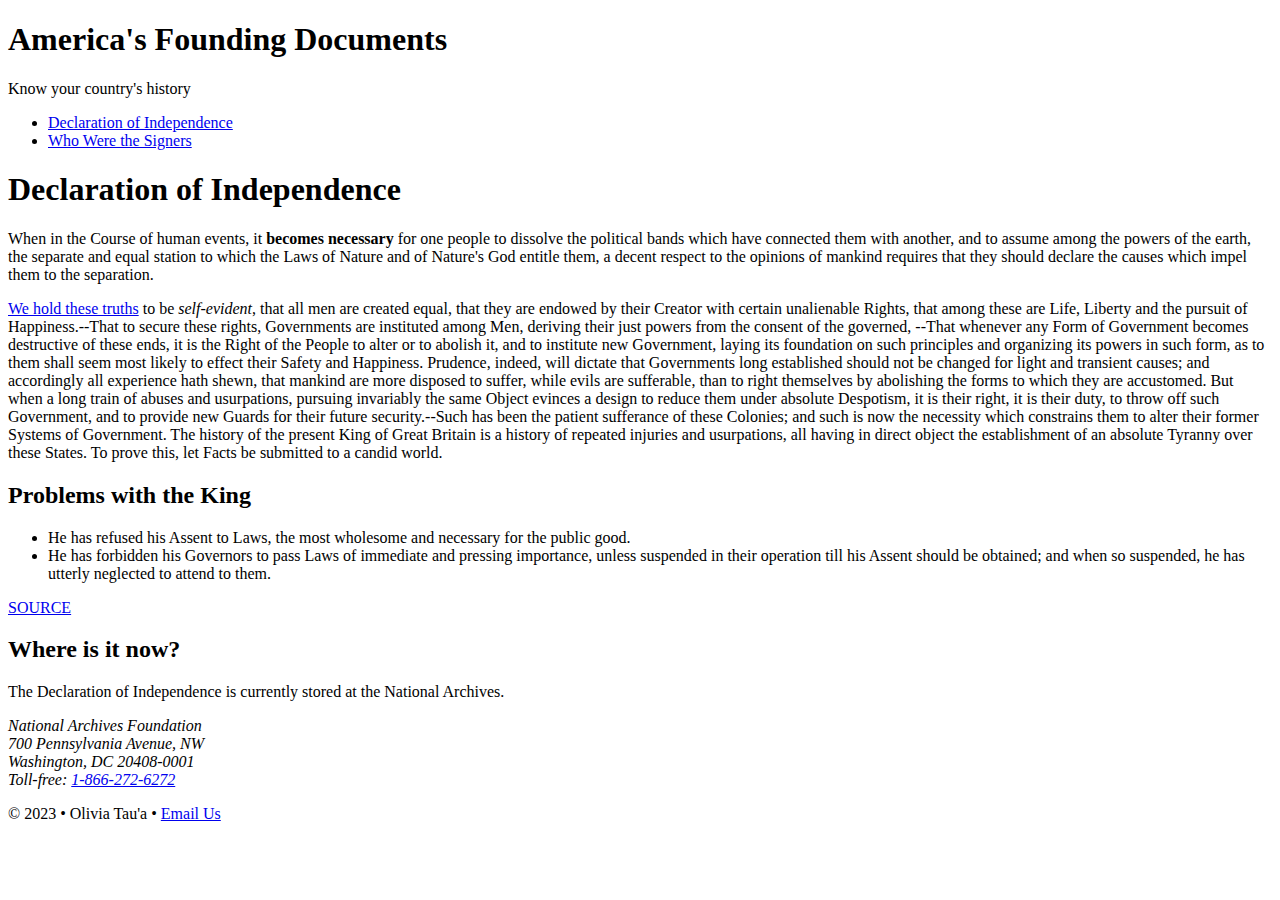
<file: 03follow-along/index.html>
<!doctype html>
<html lang="en">
    <head>
         <title>America's Founding Documents: Home</title>
            <meta name="viewport" content="width=device-width, initial-scale=1">
        <meta charset="UTF-8">
        <meta name="description" content="Learn about the Declaration of Independence of the United States">
        <meta name="author" content="Olivia Tau'a"> 
    </head>
    <body>
        <!-- Start of page header -->
        <header>
            <h1>America's Founding Documents</h1>
            <p>Know your country's history</p>
        
        </header>
        <!-- Start of page navigation -->
        <nav>
            <ul>
                <li><a href="index.html">Declaration of Independence</a></li>
                <li><a href="signers.html">Who Were the Signers</a></li>
            </ul>
        </nav>
        <!-- Start of page content -->
        <main>
        <h1>Declaration of Independence</h1>
        <p>When in the Course of human events, it <strong>becomes necessary</strong> for one people to dissolve the political bands which have connected them with another, and to assume among the powers of the earth, the separate and equal station to which the Laws of Nature and of Nature's God entitle them, a decent respect to the opinions of mankind requires that they should declare the causes which impel them to the separation.</p>
        <p><a href="signers.html#sign">We hold these truths</a> to be <em>self-evident</em>, that all men are created equal, that they are endowed by their Creator with certain unalienable Rights, that among these are Life, Liberty and the pursuit of Happiness.--That to secure these rights, Governments are instituted among Men, deriving their just powers from the consent of the governed, --That whenever any Form of Government becomes destructive of these ends, it is the Right of the People to alter or to abolish it, and to institute new Government, laying its foundation on such principles and organizing its powers in such form, as to them shall seem most likely to effect their Safety and Happiness. Prudence, indeed, will dictate that Governments long established should not be changed for light and transient causes; and accordingly all experience hath shewn, that mankind are more disposed to suffer, while evils are sufferable, than to right themselves by abolishing the forms to which they are accustomed. But when a long train of abuses and usurpations, pursuing invariably the same Object evinces a design to reduce them under absolute Despotism, it is their right, it is their duty, to throw off such Government, and to provide new Guards for their future security.--Such has been the patient sufferance of these Colonies; and such is now the necessity which constrains them to alter their former Systems of Government. The history of the present King of Great Britain is a history of repeated injuries and usurpations, all having in direct object the establishment of an absolute Tyranny over these States. To prove this, let Facts be submitted to a candid world.
</p>     
         <h2>Problems with the King</h2>   
            <ul>
                <li>He has refused his Assent to Laws, the most wholesome and necessary for the public good.</li>
                <li>He has forbidden his Governors to pass Laws of immediate and pressing importance, unless suspended in their operation till his Assent should be obtained; and when so suspended, he has utterly neglected to attend to them.</li>
            </ul>
            <p><a href="https://www.archives.gov/founding-docs/declaration-transcript" target="_blank">SOURCE</a></p>
            
        <h2>Where is it now?</h2>
            <p>The Declaration of Independence is currently stored at the National Archives.</p>
            <address>
            National Archives Foundation<br>
            700 Pennsylvania Avenue, NW<br>
            Washington, DC 20408-0001<br>
            Toll-free: <a href="tel:8662726272">1-866-272-6272</a> 
            </address>
            
        
        </main>
        <!-- Start of page footer -->
        <footer>
        <p>&copy; 2023 &bull; Olivia Tau'a &bull; <a href="mailto:livylulu02@gmail.com">Email Us</a></p>
        </footer>
    
    </body>
</html>
</file>
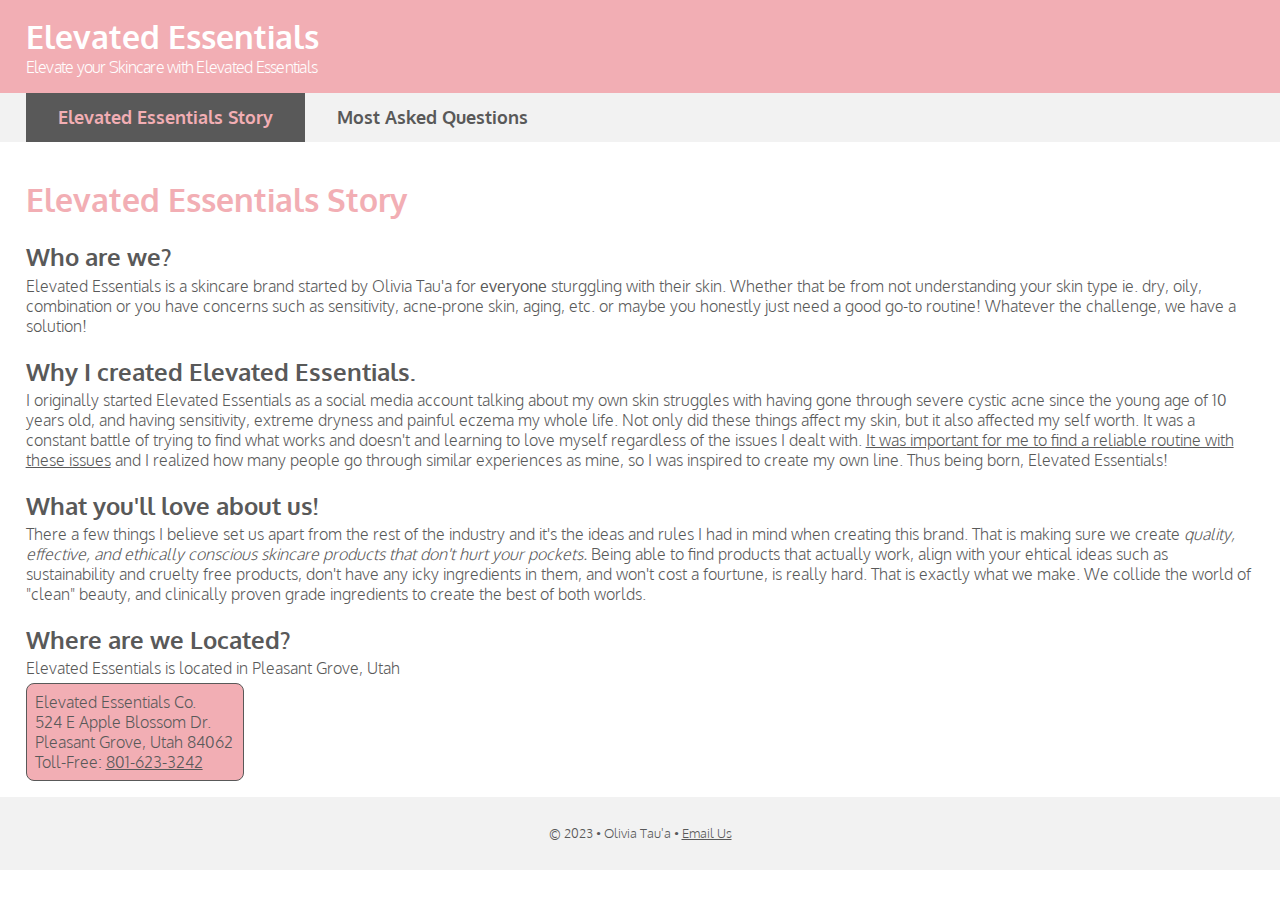
<file: 03hand-coding/index.html>
<!doctype html>
<html lang="en">
    <head>
        <meta name="viewport" content="width=device-width, initial-scale=1">
        <meta charset="UTF-8">
        <meta name="description" content="Create and sell quality, effective, affordable, AND ethically conscious skincare products.">
        <meta name="author" content="Olivia Tau'a">
        <title>Elevated Essentials: Home</title>
        <link rel="stylesheet" href="skincare.css">
        <link rel="preconnect" href="https://fonts.googleapis.com">
        <link rel="preconnect" href="https://fonts.gstatic.com" crossorigin>
        <link href="https://fonts.googleapis.com/css2?family=Oxygen:wght@300;700&display=swap" rel="stylesheet">
    </head>
    <body>
        <!-- Start of page header -->
        <header>
            <h1>Elevated Essentials</h1>
            <p>Elevate your Skincare with Elevated Essentials</p>
        </header>
        <!-- Start of page navigation -->
        <nav>
            <ul>
                <li class="active"><a href="index.html">Elevated Essentials Story</a></li>
                <li><a href="faqs.html">Most Asked Questions</a></li>
            </ul>
        </nav>
        <!-- Start of page content -->
        <main>
        <h1>Elevated Essentials Story</h1>
            <h2>Who are we?</h2>
        <p>Elevated Essentials is a skincare brand started by Olivia Tau'a for <strong>everyone</strong> sturggling with their skin. Whether that be from not understanding your skin type ie. dry, oily, combination or you have concerns such as sensitivity, acne-prone skin, aging, etc. or maybe you honestly just need a good go-to routine! Whatever the challenge, we have a solution! </p>
            <h2>Why I created Elevated Essentials.</h2>
        <p>I originally started Elevated Essentials as a social media account talking about my own skin struggles with having gone through severe cystic acne since the young age of 10 years old, and having sensitivity, extreme dryness and painful eczema my whole life. Not only did these things affect my skin, but it also affected my self worth. It was a constant battle of trying to find what works and doesn't and learning to love myself regardless of the issues I dealt with. <a href="faqs.html#concerns">It was important for me to find a reliable routine with these issues</a> and I realized how many people go through similar experiences as mine, so I was inspired to create my own line. Thus being born, Elevated Essentials! </p>
            <h2>What you'll love about us!</h2>
        <p>There a few things I believe set us apart from the rest of the industry and it's the ideas and rules I had in mind when creating this brand. That is making sure we create <em>quality, effective, and ethically conscious skincare products that don't hurt your pockets.</em>  Being able to find products that actually work, align with your ehtical ideas such as sustainability and cruelty free products, don't have any icky ingredients in them, and won't cost a fourtune, is really hard. That is exactly what we make. We collide the world of "clean" beauty, and clinically proven grade ingredients to create the best of both worlds.  </p>
            
        <h2>Where are we Located?</h2>
            <p>Elevated Essentials is located in Pleasant Grove, Utah</p>
            <address>
            Elevated Essentials Co.<br>
            524 E Apple Blossom Dr.<br>
            Pleasant Grove, Utah 84062<br>
            Toll-Free: <a href="tel8016233242">801-623-3242</a>
            </address>
            
            
            
        </main>
        <!-- Start of page footer -->
        <footer>
        <p>&copy; 2023 &bull; Olivia Tau'a &bull; <a href="mailto:elevatedessco@gmail.com">Email Us</a></p>
        </footer>
    
    </body>
</html>
</file>
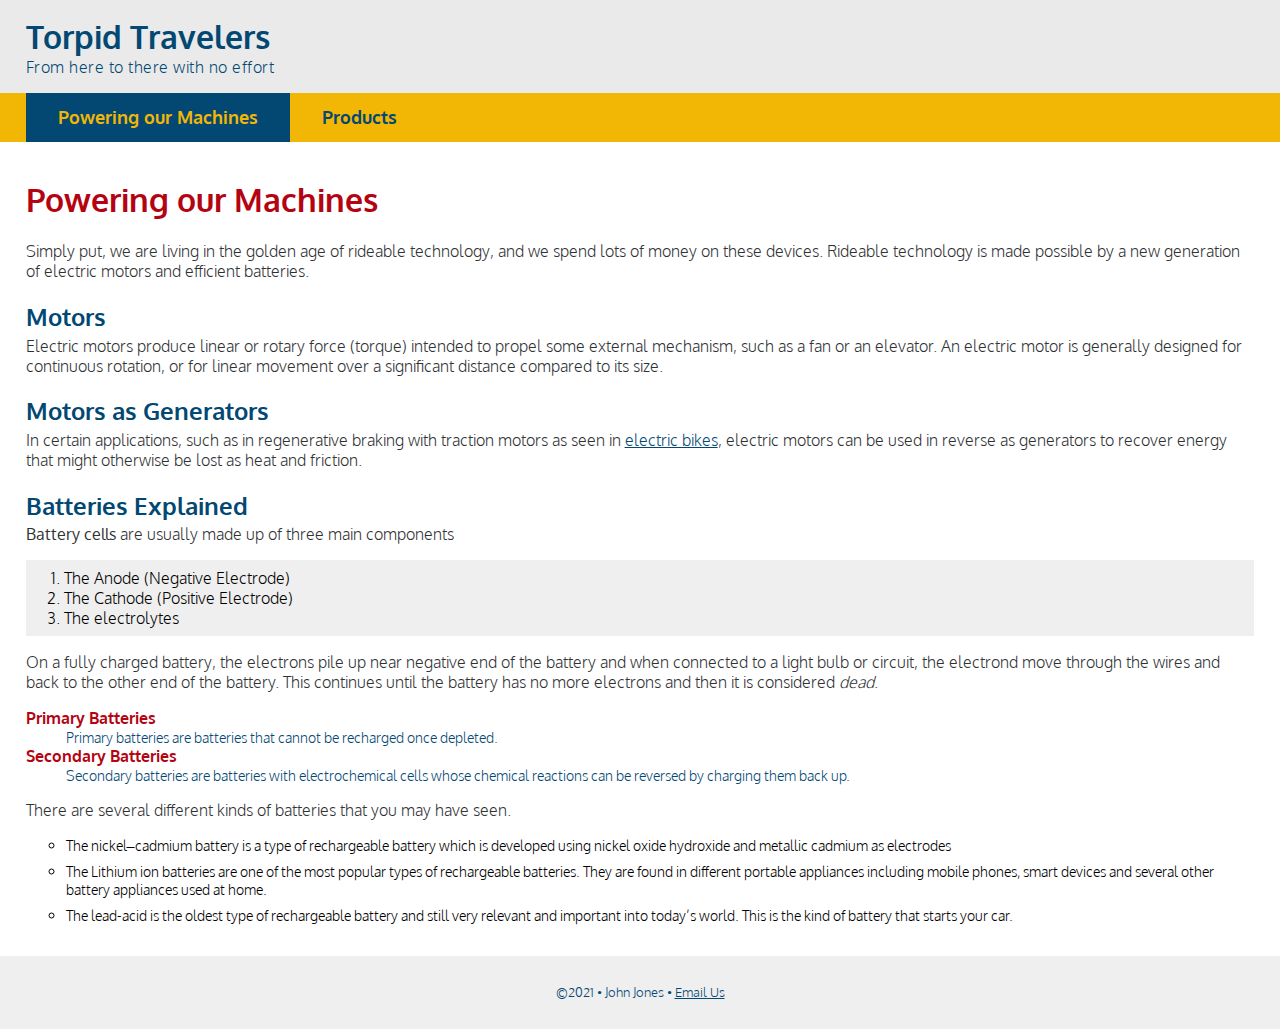
<file: unit4-start.html/index.html>
<!doctype html>
<html lang="en">
<head>
    <meta name="description" content="Torpid Travelers is dedicated to helping you get around without breaking a sweat."/>
    <meta charset="UTF-8">
    <meta name="viewport" content="width=device-width, initial-scale=1">
    <title>Torpid Travelers: Powering our Machines</title> 
    <link rel="stylesheet" href="traveler.css">
    <link rel="preconnect" href="https://fonts.googleapis.com">
    <link rel="preconnect" href="https://fonts.gstatic.com" crossorigin>
    <link href="https://fonts.googleapis.com/css2?family=Oxygen:wght@300;700&display=swap" rel="stylesheet">
    
</head>
<body>
    <!-- start the page header -->
    <header>
        <h1>Torpid Travelers</h1>
        <p>From here to there with no effort</p>
    </header>
    
    <!-- start the page navigation -->
    <nav>
        <ul>
            <li class="active"><a href="index.html">Powering our Machines</a></li>
            <li><a href="products.html">Products</a></li>
        </ul>
    </nav>
    
    <!-- start the page main -->
    <main>
        <h1>Powering our Machines</h1>
        <p>Simply put, we are living in the golden age of rideable technology, and we spend lots of money on these devices. Rideable technology  is made possible by a new generation of electric motors and efficient batteries.</p>
        
        <h2>Motors</h2>
        <p>Electric motors produce linear or rotary force (torque) intended to propel some external mechanism, such as a fan or an elevator. An electric motor is generally designed for continuous rotation, or for linear movement over a significant distance compared to its size.</p>
        
        <h2>Motors as Generators</h2>
        <p>In certain applications, such as in regenerative braking with traction motors as seen in <a href="products.html#eb">electric bikes</a>, electric motors can be used in reverse as generators to recover energy that might otherwise be lost as heat and friction.</p>
        
        <h2>Batteries Explained</h2>
        <p><strong>Battery cells</strong> are usually made up of three main components</p>
        <ol>
            <li>The Anode (Negative Electrode)</li>
            <li>The Cathode (Positive Electrode)</li>
            <li>The electrolytes</li>
        </ol>
        <p>On a fully charged battery, the electrons pile up near negative end of the battery and when connected to a light bulb or circuit, the electrond move through the wires and back to the other end of the battery. This continues until the battery has no more electrons and then it is considered <em>dead</em>.</p>
        
        <dl>
            <dt>Primary Batteries</dt>
            <dd>Primary batteries are batteries that cannot be recharged once depleted.</dd>
            <dt>Secondary Batteries</dt>
            <dd>Secondary batteries are batteries with electrochemical cells whose chemical reactions can be reversed by charging them back up.</dd>
        </dl>
        <p>There are several different kinds of batteries that you may have seen.</p>
        <ul>
            <li>The nickel–cadmium battery is a type of rechargeable battery which is developed using nickel oxide hydroxide and metallic cadmium as electrodes</li>
            <li>The Lithium ion batteries are one of the most popular types of rechargeable batteries. They are found in different portable appliances including mobile phones, smart devices and several other battery appliances used at home. </li>
            <li>The lead-acid is the oldest type of rechargeable battery and still very relevant and important into today’s world. This is the kind of battery that starts your car.</li>
        </ul>
    </main>
    
    <!-- start the page footer -->
    <footer>
        <p>&copy;2021 &bull; John Jones &bull; <a href="mailto:zen@gmail.com">Email Us</a> </p>
    </footer>
</body>
</html>
</file>
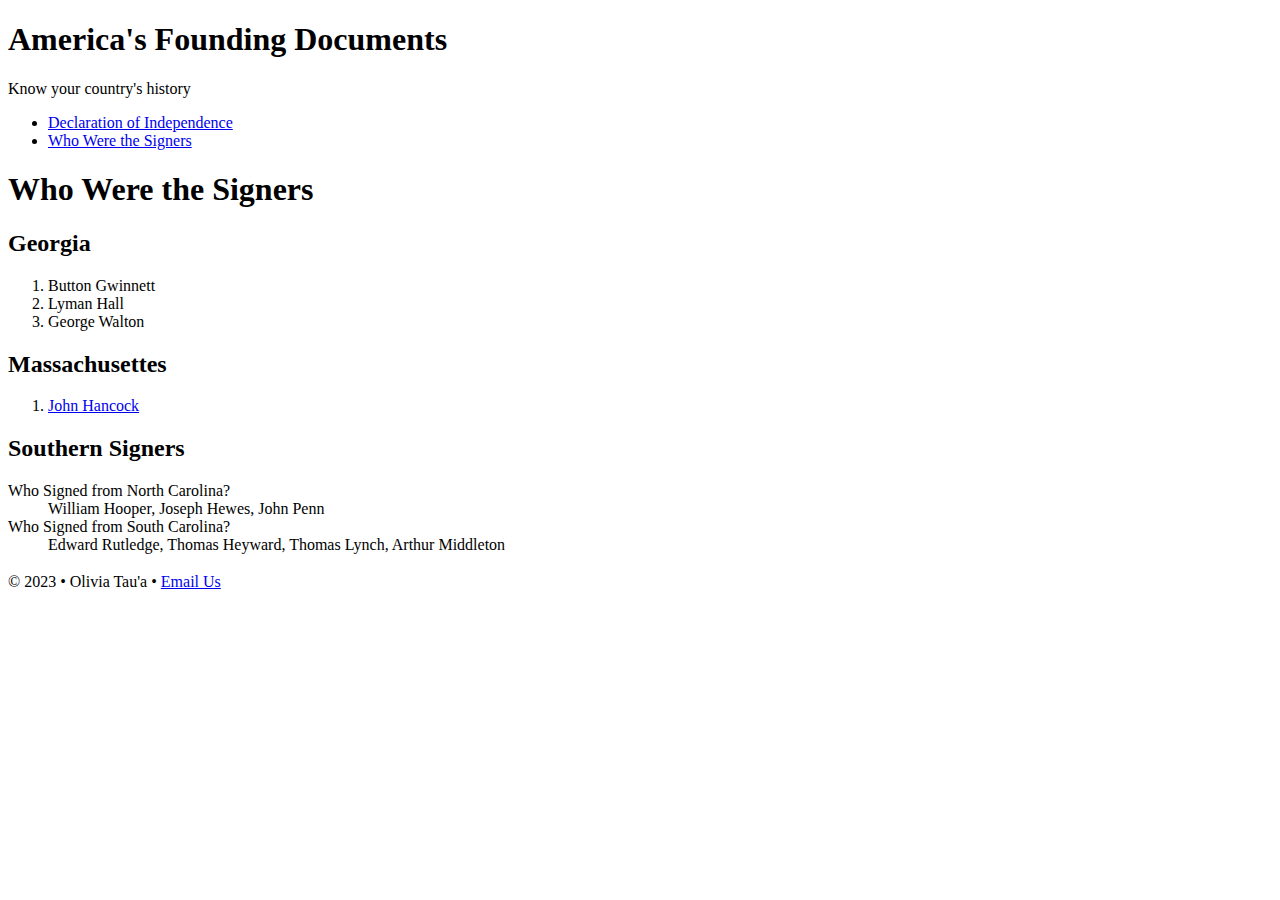
<file: 03follow-along/signers.html>
<!doctype html>
<html lang="en">
    <head>
         <title>America's Founding Documents: Home</title>
            <meta name="viewport" content="width=device-width, initial-scale=1">
        <meta charset="UTF-8">
        <meta name="description" content="Learn about the Declaration of Independence of the United States">
        <meta name="author" content="Olivia Tau'a"> 
    </head>
    <body>
        <!-- Start of page header -->
        <header>
            <h1>America's Founding Documents</h1>
            <p>Know your country's history</p>
        
        </header>
        <!-- Start of page navigation -->
        <nav>
            <ul>
                <li><a href="index.html">Declaration of Independence</a></li>
                <li><a href="signers.html">Who Were the Signers</a></li>
            </ul>
        </nav>
        <!-- Start of page content -->
        <main>
        <h1 id="sign">Who Were the Signers</h1>
            <h2>Georgia</h2>
            <ol>
                <li>Button Gwinnett</li>
                <li>Lyman Hall</li>
                <li>George Walton</li>
            </ol>
            
            <h2>Massachusettes</h2>
            <ol>
            <li><a href="https://en.wikipedia.org/wiki/John_Hancock" target="_blank">John Hancock</a></li>
            </ol>
        
            <h2>Southern Signers</h2>
            <dl>
                <dt>Who Signed from North Carolina?</dt>
                <dd>William Hooper, Joseph Hewes, John Penn</dd>
                <dt>Who Signed from South Carolina?</dt>
                <dd>Edward Rutledge, Thomas Heyward, Thomas Lynch, Arthur Middleton</dd>
            </dl>
            <h3></h3>
        
        </main>
        <!-- Start of page footer -->
        <footer>
        <p>&copy; 2023 &bull; Olivia Tau'a &bull; <a href="mailto:livylulu02@gmail.com">Email Us</a></p>
        </footer>
    
    </body>
</html>
</file>
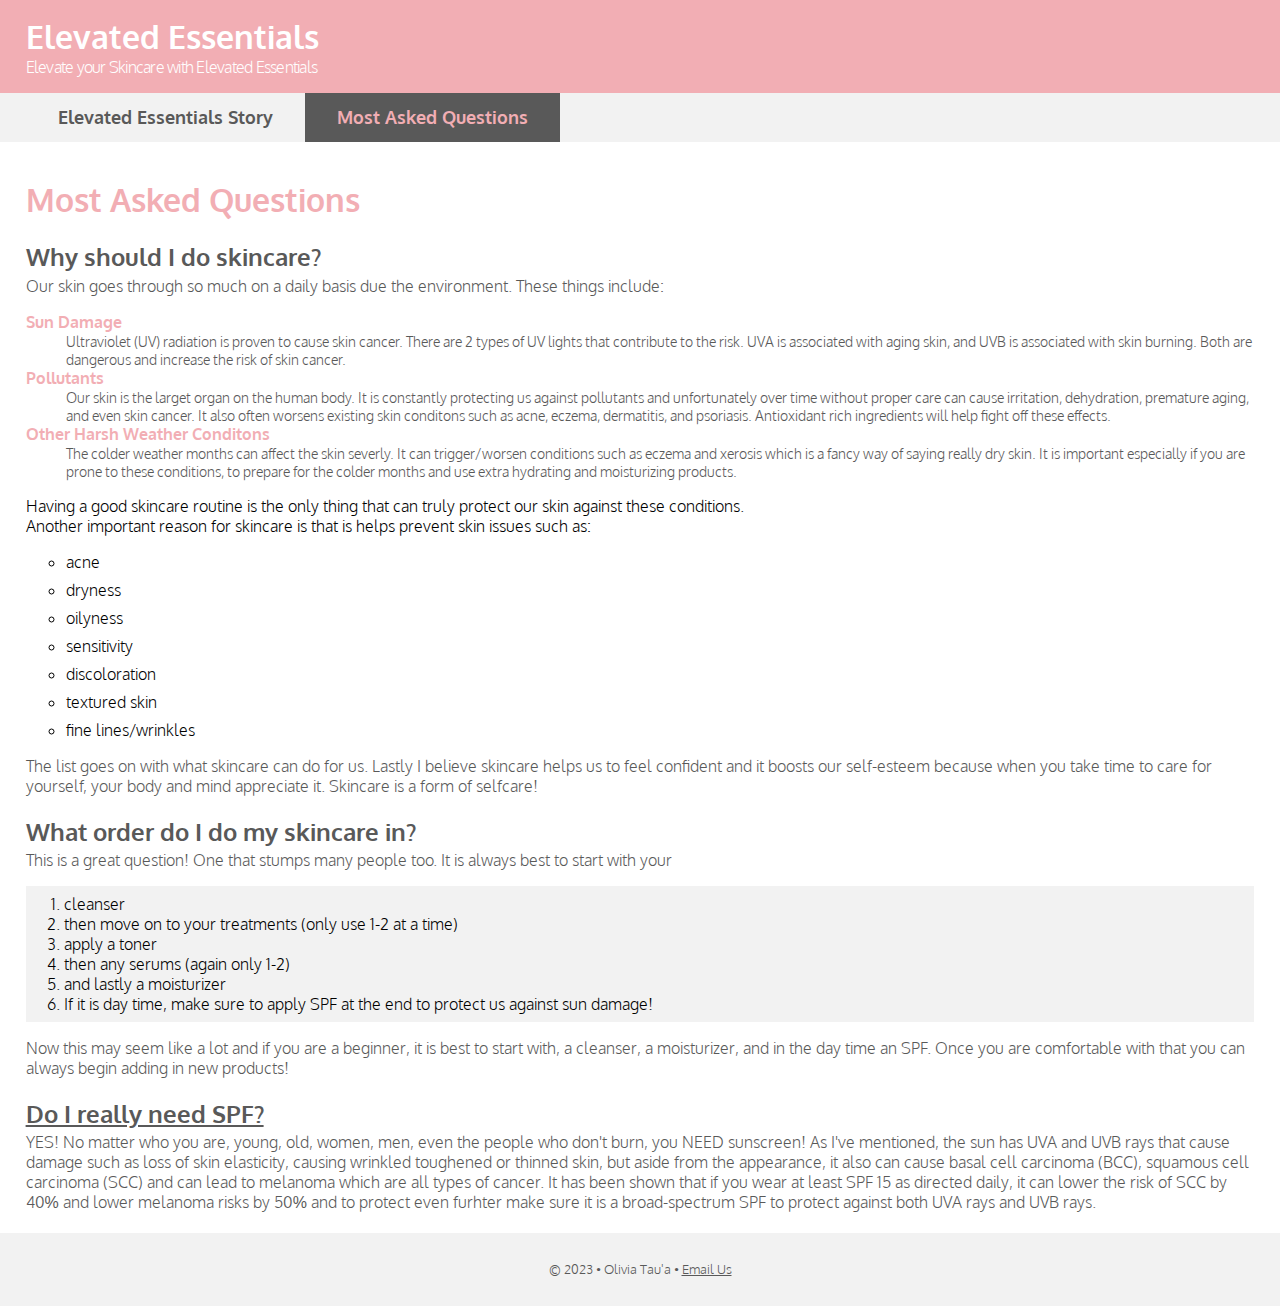
<file: 03hand-coding/faqs.html>
<!doctype html>
<html lang="en">
    <head>
        
        <meta name="viewport" content="width=device-width, initial-scale=1">
        <meta charset="UTF-8">
        <meta name="description" content="Create and sell quality, effective, affordable, AND ethically conscious skincare products.">
        <meta name="author" content="Olivia Tau'a">
        <title>Elevated Essentials: FAQs</title>
        <link rel="stylesheet" href="skincare.css">
        <link rel="preconnect" href="https://fonts.googleapis.com">
        <link rel="preconnect" href="https://fonts.gstatic.com" crossorigin>
        <link href="https://fonts.googleapis.com/css2?family=Oxygen:wght@300;700&display=swap" rel="stylesheet">
    </head>
    <body>
        <!-- Start of page header -->
        <header>
            <h1>Elevated Essentials</h1>
            <p>Elevate your Skincare with Elevated Essentials</p>
        </header>
        <!-- Start of page navigation -->
        <nav>
            <ul>
                <li><a href="index.html">Elevated Essentials Story</a></li>
                <li class="active"><a href="faqs.html">Most Asked Questions</a></li>
            </ul>
        </nav>
        <!-- Start of page content -->
        <main>
        <h1>Most Asked Questions</h1>
            <h2 id="concerns">Why should I do skincare?</h2>
            <p>Our skin goes through so much on a daily basis due the environment. These things include:
                <dl>
                <dt>Sun Damage</dt>
                <dd>Ultraviolet (UV) radiation is proven to cause skin cancer. There are 2 types of UV lights that contribute to the risk. UVA is associated with aging skin, and UVB is associated with skin burning. Both are dangerous and increase the risk of skin cancer.</dd>
                <dt>Pollutants</dt>
                <dd>Our skin is the larget organ on the human body. It is constantly protecting us against pollutants and unfortunately over time without proper care can cause irritation, dehydration, premature aging, and even skin cancer. It also often worsens existing skin conditons such as acne, eczema, dermatitis, and psoriasis. Antioxidant rich ingredients will help fight off these effects.</dd>
                <dt>Other Harsh Weather Conditons</dt>
                <dd>The colder weather months can affect the skin severly. It can trigger/worsen conditions such as eczema and xerosis which is a fancy way of saying really dry skin. It is important especially if you are prone to these conditions, to prepare for the colder months and use extra hydrating and moisturizing products. </dd>
                </dl>
            Having a good skincare routine is the only thing that can truly protect our skin against these conditions.<br>Another important reason for skincare is that is helps prevent skin issues such as:
            <ul>
                <li>acne</li>
                <li>dryness</li>
                <li>oilyness</li>
                <li>sensitivity</li>
                <li>discoloration</li>
                <li>textured skin</li>
                <li>fine lines/wrinkles</li>
            </ul>
            <p>The list goes on with what skincare can do for us. Lastly I believe skincare helps us to feel confident and it boosts our self-esteem because when you take time to care for yourself, your body and mind appreciate it. Skincare is a form of selfcare!</p>
            <h2>What order do I do my skincare in?</h2>
            <p>This is a great question! One that stumps many people too. It is always best to start with your 
            <ol>
                <li>cleanser</li>
                <li>then move on to your treatments (only use 1-2 at a time)</li>
                <li>apply a toner</li>
                <li> then any serums (again only 1-2)</li>
                <li>and lastly a moisturizer</li>
                <li>If it is day time, make sure to apply SPF at the end to protect us against sun damage! </li>
            </ol>
                <p>Now this may seem like a lot and if you are a beginner, it is best to start with, a cleanser, a moisturizer, and in the day time an SPF. Once you are comfortable with that you can always begin adding in new products!</p>
            <h2><a href="https://www.skincancer.org/skin-cancer-prevention/sun-protection/sunscreen/#:~:text=When%20used%20as%20directed%2C%20sunscreen,melanoma%20risk%20by%2050%20percent." target="_blank">Do I really need SPF?</a></h2>
            <p>YES! No matter who you are, young, old, women, men, even the people who don't burn, you NEED sunscreen! As I've mentioned, the sun has UVA and UVB rays that cause damage such as loss of skin elasticity, causing wrinkled toughened or thinned skin, but aside from the appearance, it also can cause basal cell carcinoma (BCC), squamous cell carcinoma (SCC) and can lead to melanoma which are all types of cancer. It has been shown that if you wear at least SPF 15 as directed daily, it can lower the risk of SCC by 40% and lower melanoma risks by 50% and to protect even furhter make sure it is a broad-spectrum SPF to protect against both UVA rays and UVB rays.</p>
            
        </main>
        <!-- Start of page footer -->
        <footer>
        <p>&copy; 2023 &bull; Olivia Tau'a &bull; <a href="mailto:elevatedessco@gmail.com">Email Us</a></p>
        </footer>
    
    </body>
</html>
</file>
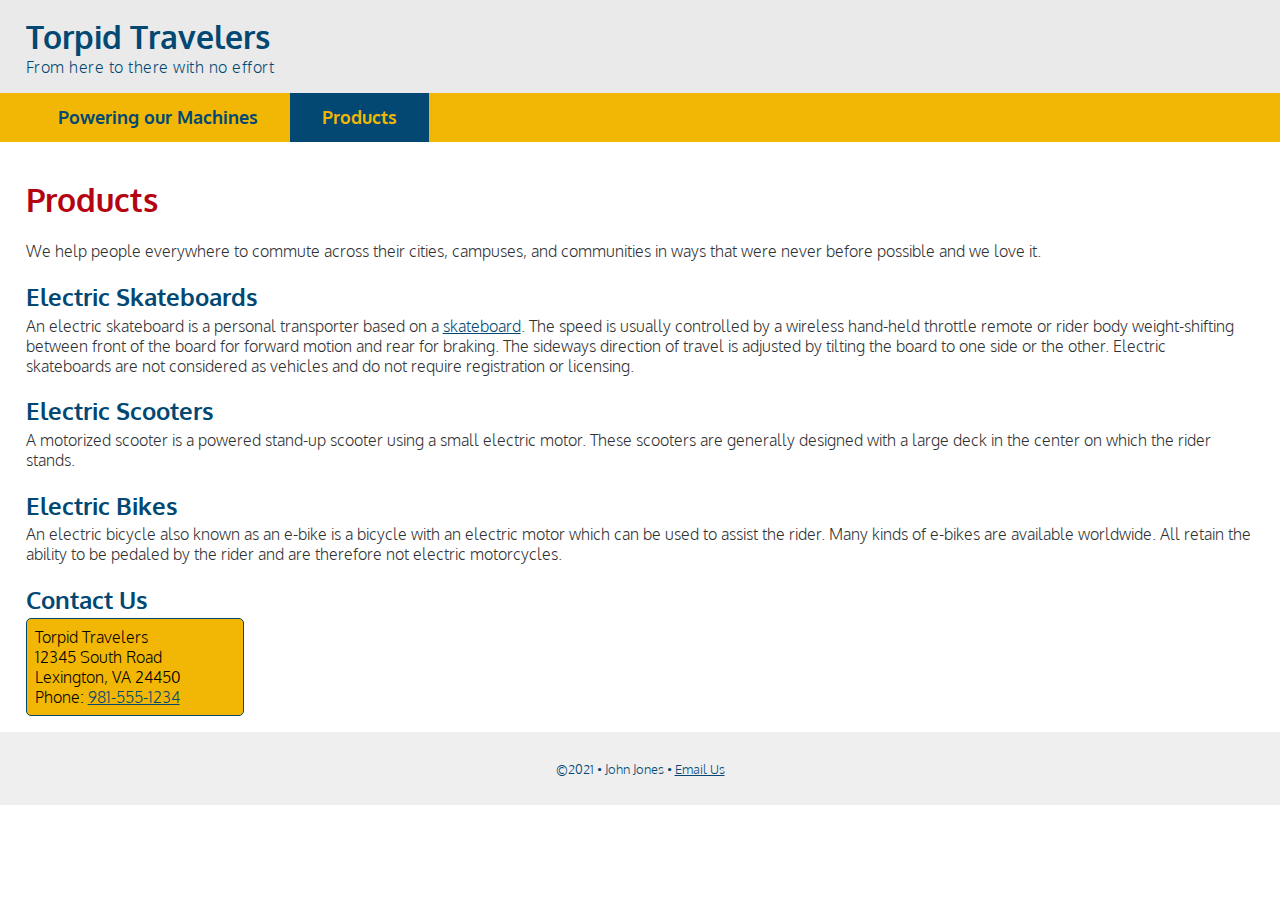
<file: unit4-start.html/products.html>
<!doctype html>
<html lang="en">
<head>
    <meta name="description" content="Torpid Travelers products help you get around."/>
    <meta charset="UTF-8">
    <meta name="viewport" content="width=device-width, initial-scale=1">
    <title>Torpid Travelers: Products</title>
    <link rel="stylesheet" href="traveler.css">
    <link rel="preconnect" href="https://fonts.googleapis.com">
    <link rel="preconnect" href="https://fonts.gstatic.com" crossorigin>
    <link href="https://fonts.googleapis.com/css2?family=Oxygen:wght@300;700&display=swap" rel="stylesheet">
   
</head>
<body>
    <!-- start the page header -->
    <header>
        <h1>Torpid Travelers</h1>
        <p>From here to there with no effort</p>
    </header>
    
    <!-- start the page navigation -->
    <nav>
        <ul>
            <li><a href="index.html">Powering our Machines</a></li>
            <li class="active"><a href="products.html">Products</a></li>
        </ul>
    </nav>
    
    <!-- start the page main -->
    <main>
        <h1>Products</h1>
        <p>We help people everywhere to commute across their cities, campuses, and communities in ways that were never before possible and we love it.</p>
        
        <h2>Electric Skateboards</h2>
        <p>An electric skateboard is a personal transporter based on a <a href="https://www.skatewarehouse.com/decks.html" target="_blank" rel="nofollow">skateboard</a>. The speed is usually controlled by a wireless hand-held throttle remote or rider body weight-shifting between front of the board for forward motion and rear for braking. The sideways direction of travel is adjusted by tilting the board to one side or the other. Electric skateboards are not considered as vehicles and do not require registration or licensing.</p>
        
        <h2>Electric Scooters</h2>
        <p>A motorized scooter is a powered stand-up scooter using a small electric motor. These scooters are generally designed with a large deck in the center on which the rider stands.</p>
        
        <h2 id="eb">Electric Bikes</h2>
        <p>An electric bicycle also known as an e-bike is a bicycle with an electric motor which can be used to assist the rider. Many kinds of e-bikes are available worldwide. All retain the ability to be pedaled by the rider and are therefore not electric motorcycles.</p>
        
        
        <h2>Contact Us</h2>
        <address>
            Torpid Travelers<br>
            12345 South Road<br>
            Lexington, VA 24450<br>
            Phone: <a href="tel:9815551234">981-555-1234</a>
        </address>
        
    </main>
    
    <!-- start the page footer -->
    <footer>
        <p>&copy;2021 &bull; John Jones &bull; <a href="mailto:zen@gmail.com">Email Us</a> </p>
    </footer>
</body>
</html>
</file>
<file: 03hand-coding/skincare.css>
body {
    font-family: 'Oxygen', sans-serif;
    font-size: 16px;
    font-weight: 300;
    margin: 0; 
}

/*hader stuff here*/
header {
    background-color: #F2AEB4;
    padding: 1rem 2%; 
}
header h1 {
     color: #FFFFFF;
     margin: 0;
}
header p {
     color: #FFFFFF;
     margin: 0;
    letter-spacing: -.75px;
}
/*nav stuff goes here*/
nav {
    background-color: #F2F2F2; 
}
nav ul {
    list-style-type: none;
    padding: 0 2vw;
    margin: 0;
    display: flex;
}
nav ul li a {
    font-size: 1.1rem;
    text-decoration: none;
    color: #595959;
    font-weight: 700;
    display: block;
    padding: .83rem 2rem;
}
nav li.active a {
    background-color: #595959;
        color:#F2AEB4;
}
nav a:hover {
    color: #F2D0D0;
}

/* stuff for the main */
main {
    padding: 1rem 2vw;
}
main h1 {
    color: #F2AEB4;
        
    
}
main h2 {
    color: #595959;
    margin-bottom: .2rem;    
}
main p {
    color: #595959;
    margin: 0 0 .3rem 0;    
}
main ol { 
    padding: .5rem 3vw;
    background-color: #F2F2F2
}
main dl dt { 
    color: #F2AEB4;
    font-weight: 700;
}
main dl dd {
    color: #595959;
    font-size:.9rem;
}
main ul {
    list-style-type: circle;
}
main ul li { 
    line-height: 125%;
    margin-bottom: .5rem
}
main address {
    font-style: normal;
    color: #595959;
    background-color: #F2AEB4;
    padding: .5rem;
    width: 12.5rem;
    border: 1px solid #595959;
    border-radius: .5rem;
}

main a {
    color: #595959;
}
main a:hover {
    color: #F2D0D0;
}

/* stuff for the footer */
footer { 
        background-color: #F2F2F2;
        text-align: center;
        color: #595959;
        padding: 1rem 0;
        font-size: .8rem;
}
footer a {
        color: #595959;
}
</file>
<file: unit4-start.html/traveler.css>
body {
    font-family: 'Oxygen', sans-serif;
    font-size: 16px;
    font-weight: 300;
    margin: 0;
}

/*header stuff here*/
header {
    background-color: #eaeaea;
    padding: 1rem 2vw;
}
header h1 {
    color: #024873;
    margin: 0; 
}
header p {
    color: #024873;
    margin: 0;
    letter-spacing: .5px;
}

/*nav stuff here */
nav {
    background-color: #f2b705;
}
nav ul {
    list-style-type: none; 
    padding: 0 2vw;
    margin: 0;
    display: flex;
}
nav ul li a {
    font-size: 1.1rem;
    text-decoration: none;
    color: #024873;
    font-weight: 700;
    display: block;
    padding: .83rem 2rem; 
}
nav li.active a {
    background-color: #024873;
        color: #f2b705
}
nav a:hover {
    color: #fff;
}

/*stuff for main*/
main {
    padding: 1rem 2vw;
}
main h1 {
    color: #b40412;
}
main h2 {
    color: #024873;
    margin-bottom: .2rem;
}
main p {
    color: #2f3133;
    margin: 0 0 .3rem 0;
}
main ol {
    padding: .5rem 3vw;
    background-color: #efefef;
}
main dl dt {
    color: #b40412;
    font-weight: 700;
}
main dl dd {
    color: #024873;
    font-size: .9rem;
}
main ul {
    list-style-type: circle;
}
main ul li {
    line-height: 125%;
    margin-bottom: .5rem;
    font-size: .9rem;
}
main address {
    font-style: normal;
    background-color: #f2b705;
    padding: .5rem;
    width: 12.5rem;
    border: 1px solid #024873;
    border-radius: 5px;
}
main a {
    color:#024873;
}
main a:hover {
    color: rgb(239,0,24);
}

/*footer stuff here*/
footer {
    background-color: #efefef;
    text-align: center;
    color: #024873; 
    padding: 1rem 0;
    font-size: .8rem;
}
footer a {
   color: #024873;  
}
</file>
